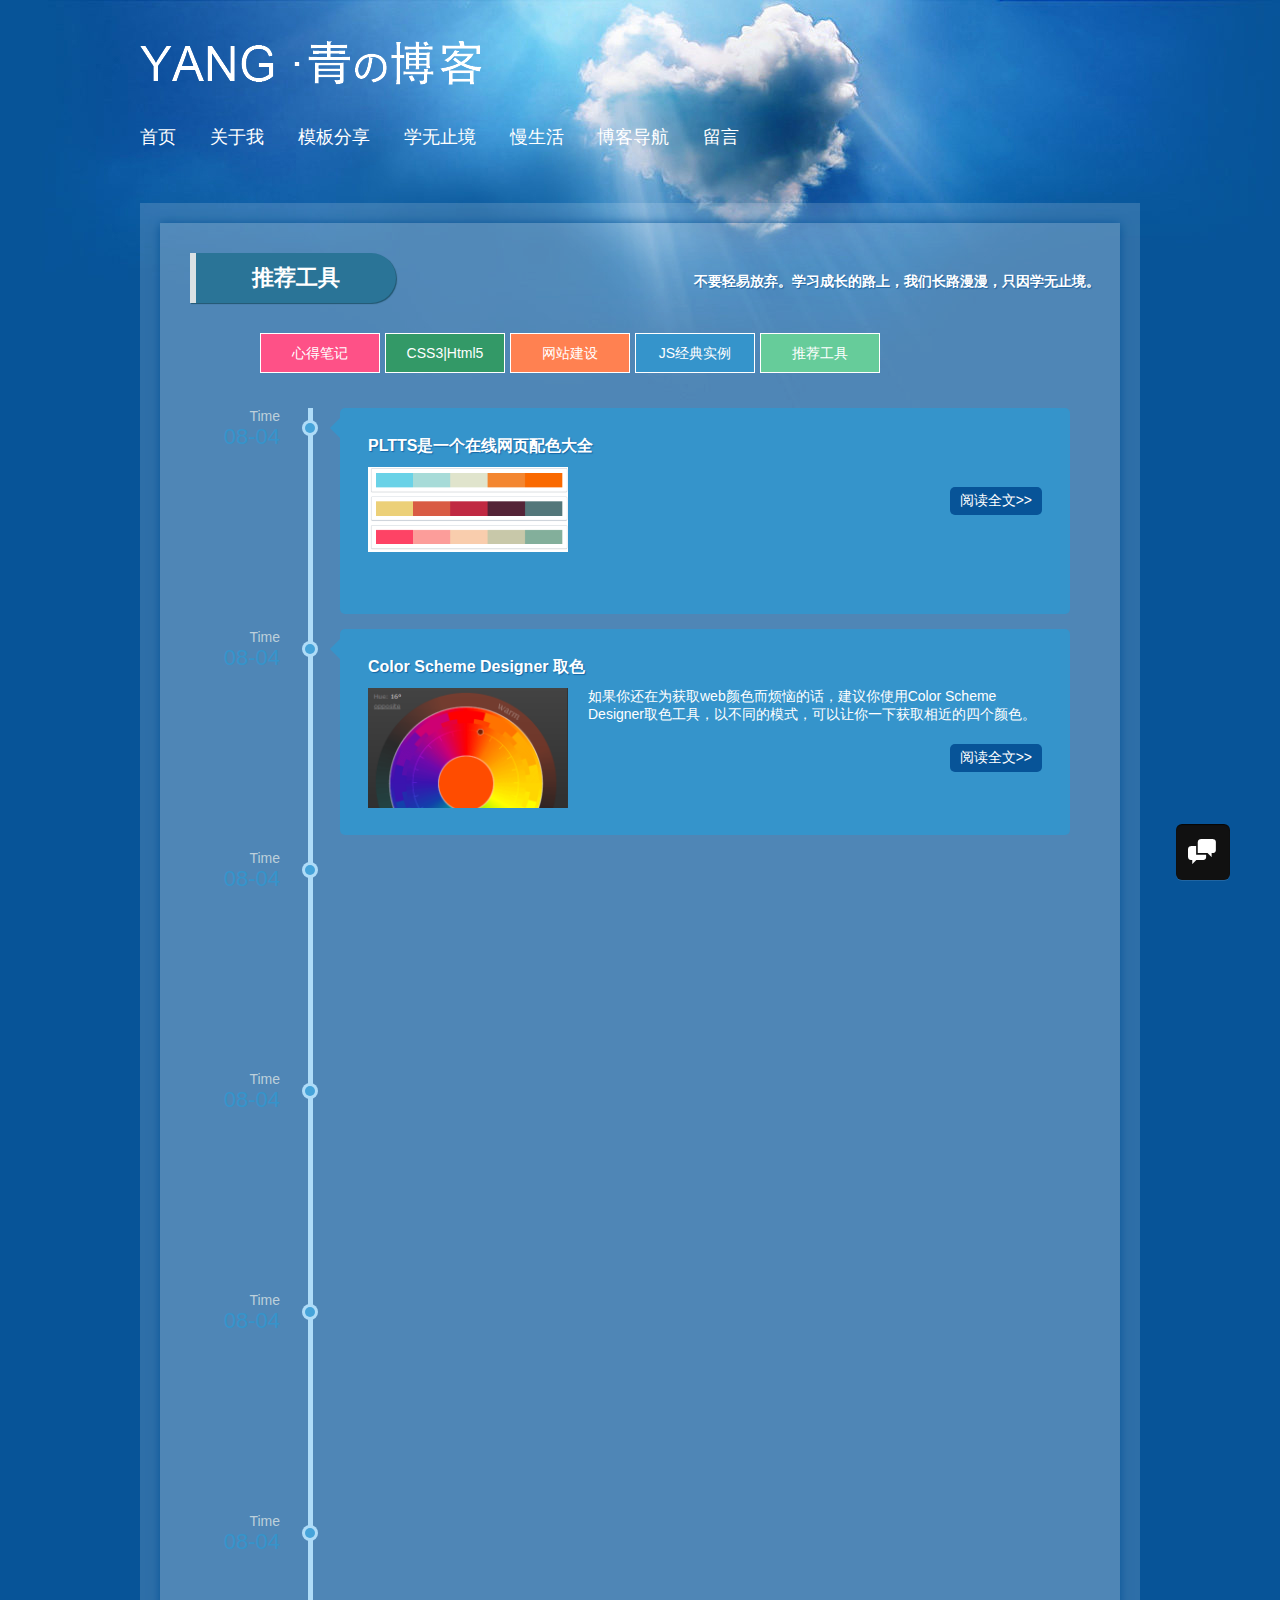
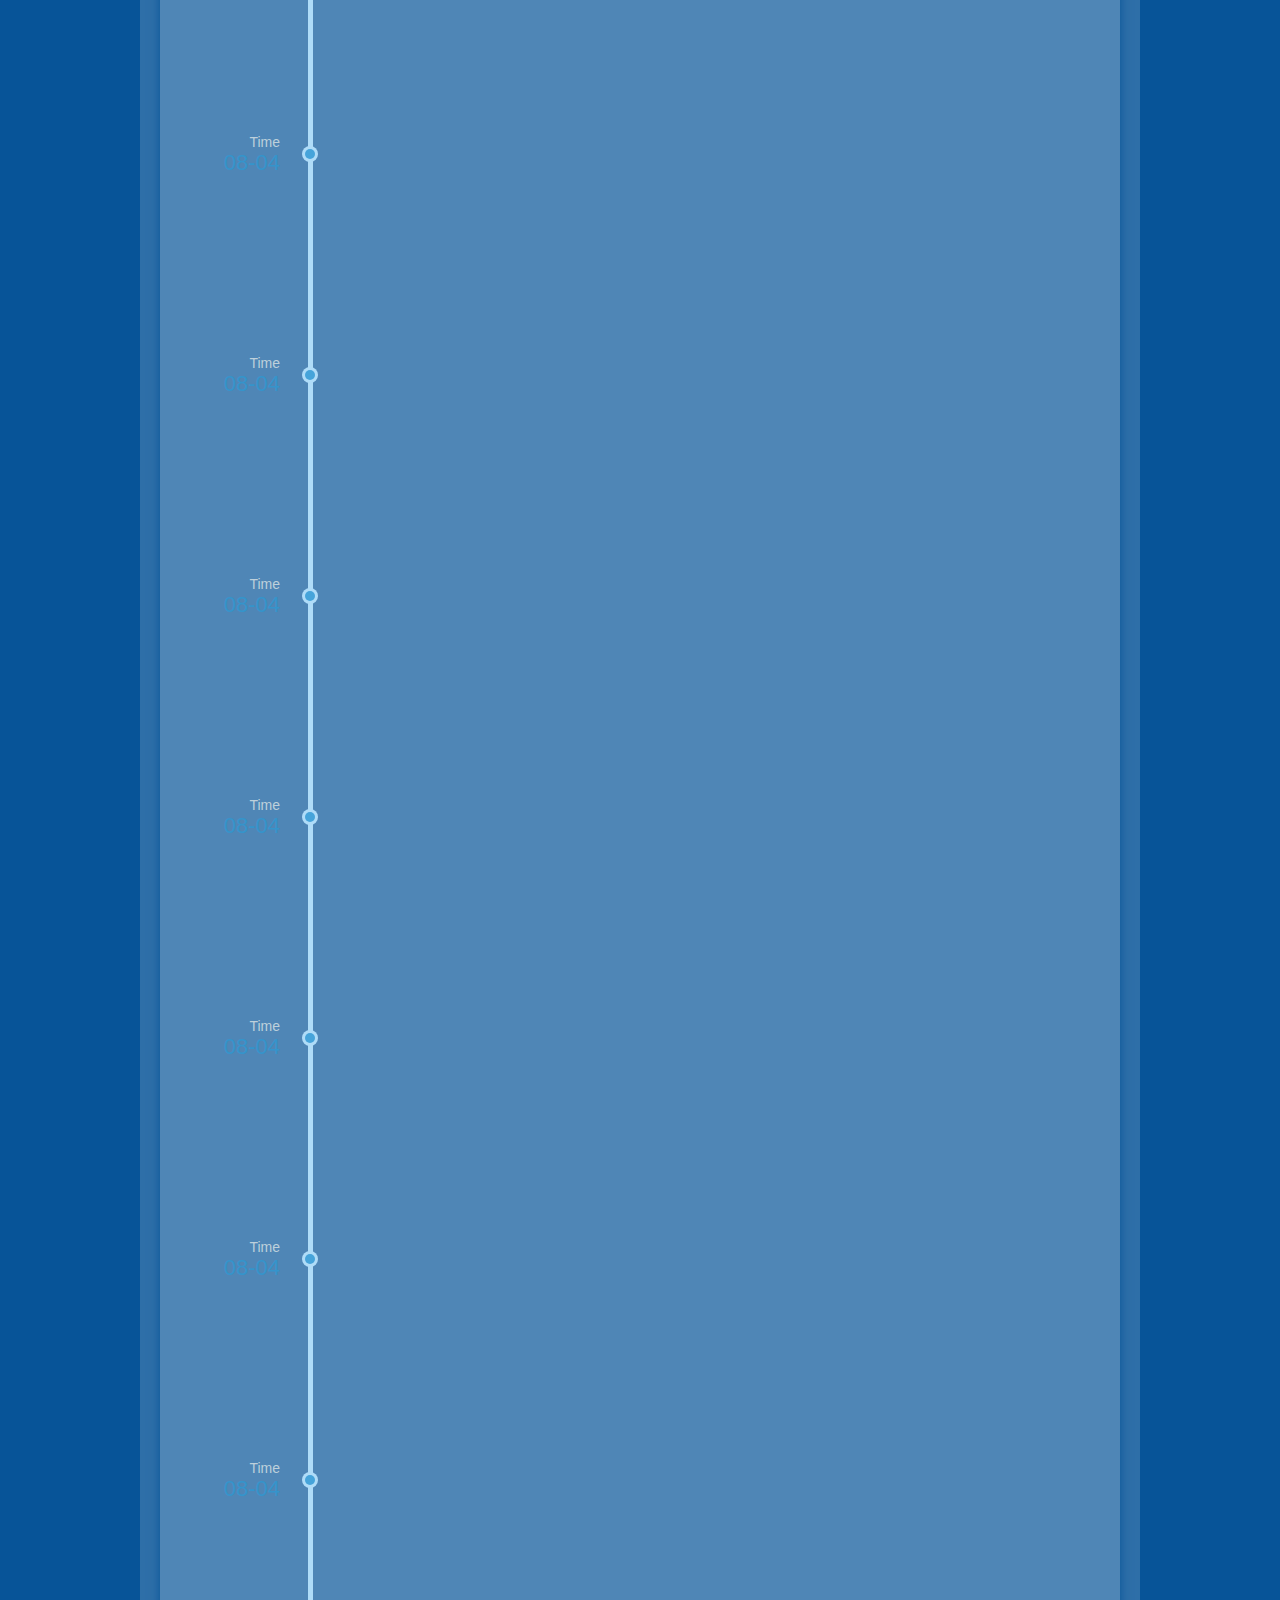
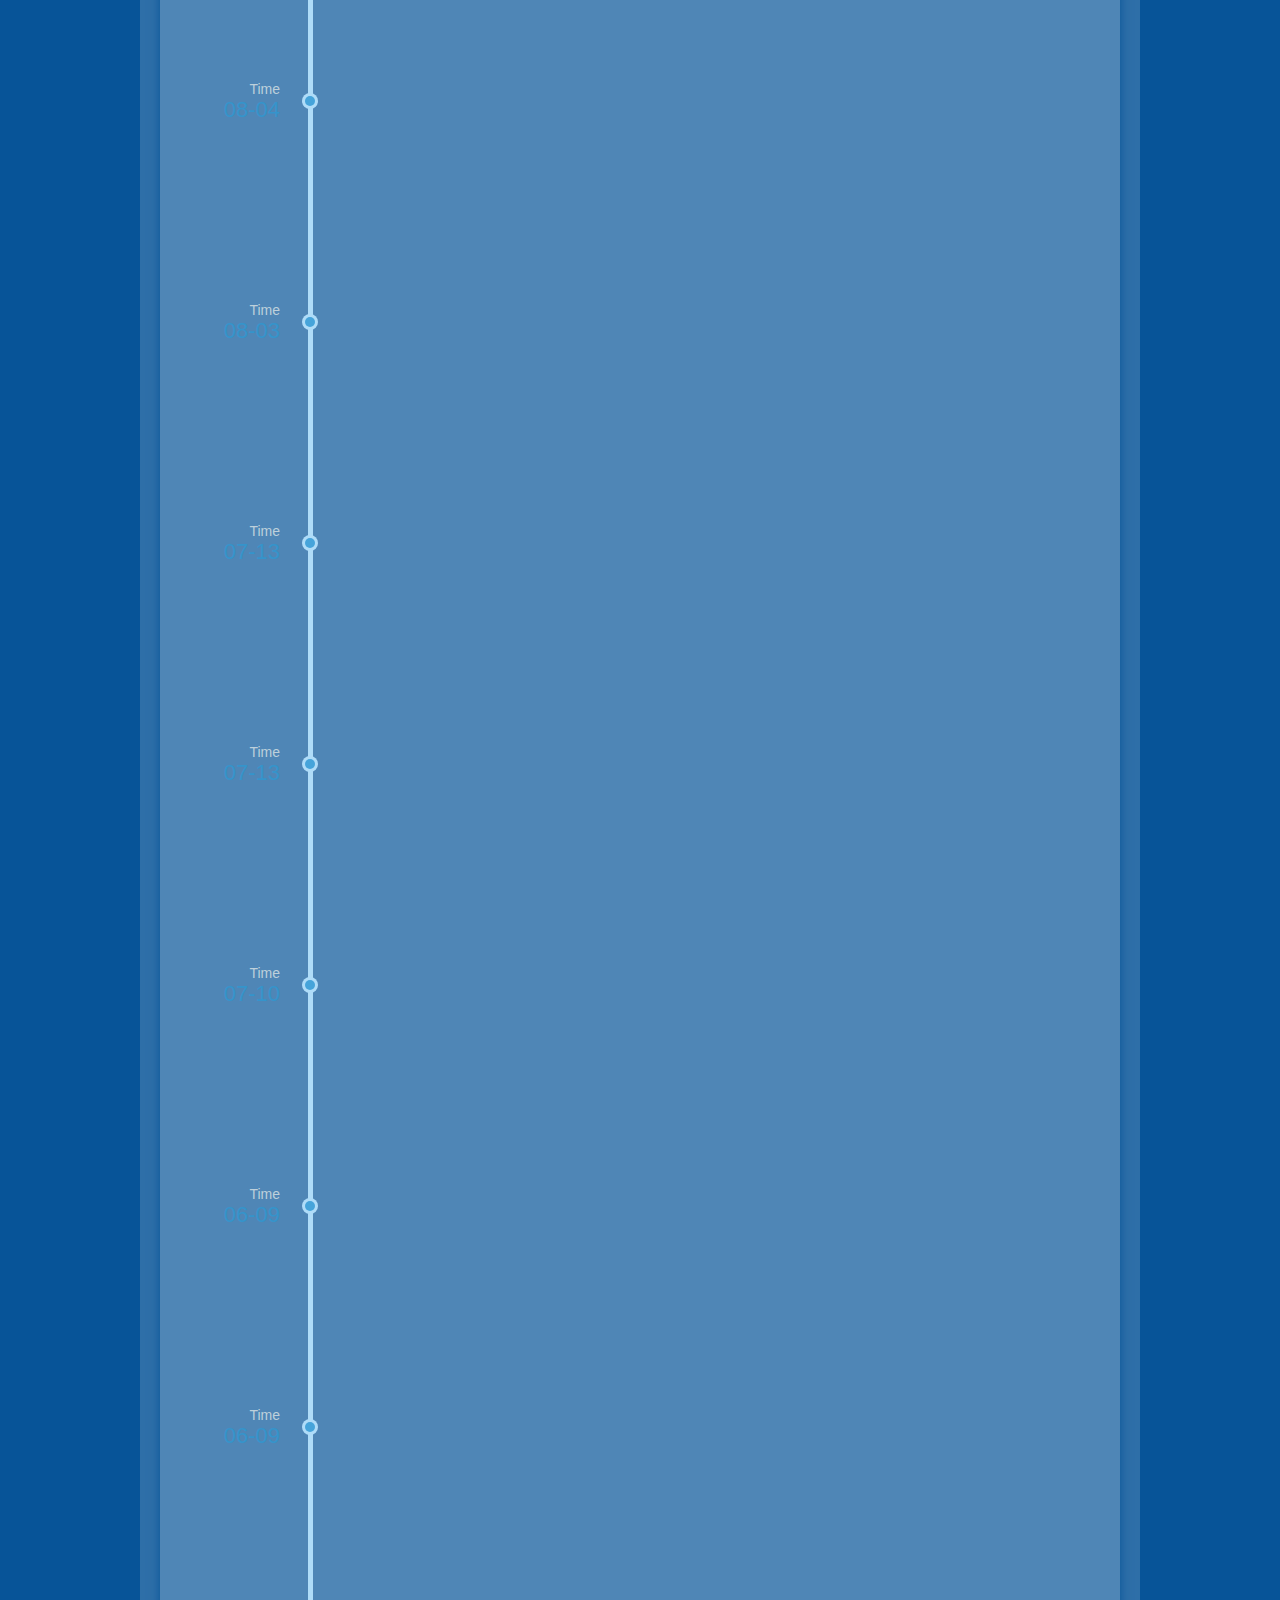
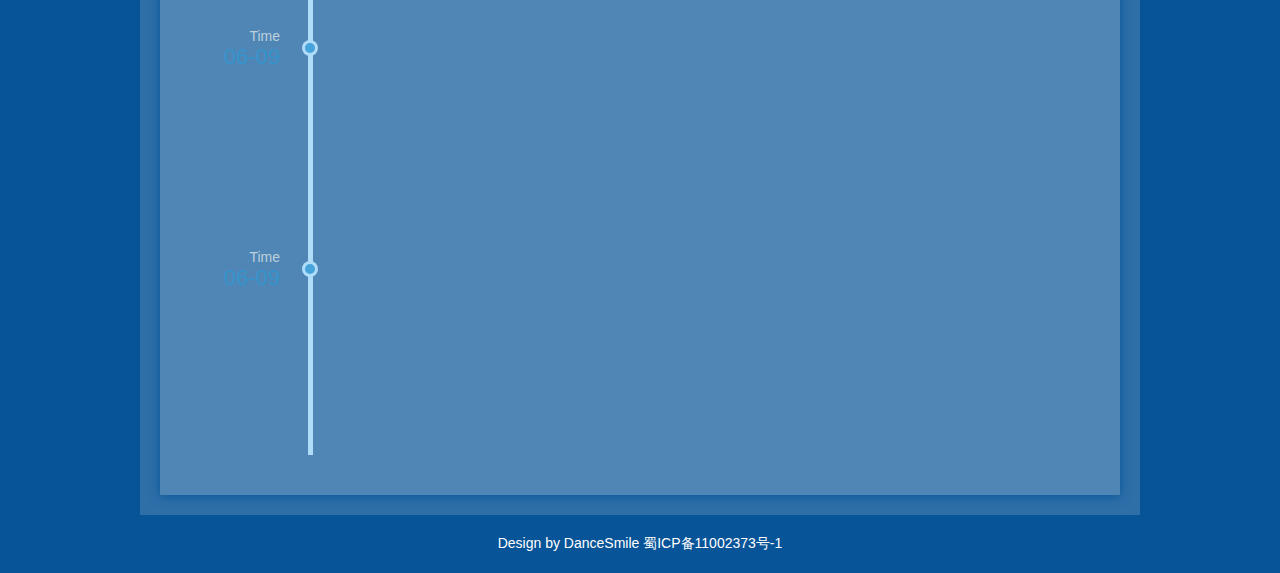
<file: index.html>
<!doctype html>
<html>
<head>
<meta charset="utf-8">
<title>推荐工具 - 一个站在web前端设计师个人博客网站</title>
<meta name="keywords" content="css3,html5" />
<meta name="description" content="html5 css3 教程案例工具分享" />
<meta name="viewport" content="width=device-width, initial-scale=1.0">
<link href="./css/base.css" rel="stylesheet">
<link href="./css/learn.css" rel="stylesheet">
<link href="./css/main.css" rel="stylesheet">
<!--[if lt IE 9]>
<script src="./js/modernizr.js"></script>
<![endif]-->
<script src="./js/scrollReveal.js"></script>
<!-- 返回顶部调用 begin -->
<link href="./css/lrtk.css" rel="stylesheet" />
<script type="text/javascript" src="/js/jquery-1.11.3.min.js"></script>
<script type="text/javascript" src="/js/main.js"></script>
<!-- 返回顶部调用 end-->
</head>
<body>
<header>
  <div class="logo"  data-scroll-reveal="enter right over 1s">
<a href="/"><img src="./images/logo.png"></a></div>
  <nav class="topnav" >
<a href="./index.html"><span>首页</span><span class="en">Home</span></a>
<a href="./about.html"><span>关于我</span><span class="en">About</span></a>
<a href="/download/" ><span>模板分享</span><span class="en">share</span></a>
<a href="/jstt/" ><span>学无止境</span><span class="en">Learn</span></a>
<a href="/news/" ><span>慢生活</span><span class="en">Life</span></a>
<a href="/link.html" target="_blank"><span>博客导航</span><span class="en">blogs</span></a>
<a href="/e/tool/gbook/?bid=1"><span>留言</span><span class="en">Saying</span></a>
</nav>
</header>
<article>
  <div class="container">
   <h2 class="ctitle"><b>推荐工具</b> <span>不要轻易放弃。学习成长的路上，我们长路漫漫，只因学无止境。</span></h2>
    <div class="rnav">
      <ul>
        <li><a href="/jstt/bj/">心得笔记</a></li>
        <li><a href="/jstt/css3/">CSS3|Html5</a></li>
        <li><a href="/jstt/web/">网站建设</a></li>
        <li><a href="/news/jsex/">JS经典实例</a></li>
        <li><a href="/jstt/t/">推荐工具</a></li>
      </ul>
    </div>
    <ul class="cbp_tmtimeline">    
     

<li>
        <time class="cbp_tmtime"><span>Time</span> <span>08-04</span></time>
        <div class="cbp_tmicon"></div>
        <div class="cbp_tmlabel" data-scroll-reveal="enter right over 1s" >
          <h2>PLTTS是一个在线网页配色大全</h2>
          <p><span class="blogpic"><a href="http://pltts.me/" title="PLTTS是一个在线网页配色大全"><img src="./images/pltts.png" alt="PLTTS是一个在线网页配色大全" /></a></span></p>
          <a href="http://pltts.me/" target="_blank" class="readmore">阅读全文&gt;&gt;</a> </div>
      </li>



<li>
        <time class="cbp_tmtime"><span>Time</span> <span>08-04</span></time>
        <div class="cbp_tmicon"></div>
        <div class="cbp_tmlabel" data-scroll-reveal="enter right over 1s" >
          <h2>Color Scheme Designer 取色</h2>
          <p><span class="blogpic"><a href="http://colorschemedesigner.com/" title="Color Scheme Designer 取色"><img src="./images/des.png" alt="Color Scheme Designer 取色" /></a></span>如果你还在为获取web颜色而烦恼的话，建议你使用Color Scheme Designer取色工具，以不同的模式，可以让你一下获取相近的四个颜色。</p>
          <a href="http://colorschemedesigner.com/" target="_blank" class="readmore">阅读全文&gt;&gt;</a> </div>
      </li>



<li>
        <time class="cbp_tmtime"><span>Time</span> <span>08-04</span></time>
        <div class="cbp_tmicon"></div>
        <div class="cbp_tmlabel" data-scroll-reveal="enter right over 1s" >
          <h2>CSS3 Multi Column 布局</h2>
          <p><span class="blogpic"><a href="http://www.aaronlumsden.com/multicol/" title="CSS3 Multi Column 布局"><img src="./images/d63cb7826f318be5155ca326b8e9fcd4.png" alt="CSS3 Multi Column 布局" /></a></span>CSS3 Multi Column一个多列属性设置工具。</p>
          <a href="http://www.aaronlumsden.com/multicol/" target="_blank" class="readmore">阅读全文&gt;&gt;</a> </div>
      </li>



<li>
        <time class="cbp_tmtime"><span>Time</span> <span>08-04</span></time>
        <div class="cbp_tmicon"></div>
        <div class="cbp_tmlabel" data-scroll-reveal="enter right over 1s" >
          <h2>CSS Load是一款纯代码制作loading的工具</h2>
          <p><span class="blogpic"><a href="http://cssload.net/" title="CSS Load是一款纯代码制作loading的工具"><img src="./images/2b9e15f6b61b4032ce5107f4131a81f8.png" alt="CSS Load是一款纯代码制作loading的工具" /></a></span>CSS Load是一款纯代码制作loading的工具</p>
          <a href="http://cssload.net/" target="_blank" class="readmore">阅读全文&gt;&gt;</a> </div>
</li>



<li>
        <time class="cbp_tmtime"><span>Time</span> <span>08-04</span></time>
        <div class="cbp_tmicon"></div>
        <div class="cbp_tmlabel" data-scroll-reveal="enter right over 1s" >
          <h2>CSS triangle generator制作三角形</h2>
          <p><span class="blogpic"><a href="http://apps.eky.hk/css-triangle-generator/" title="CSS triangle generator制作三角形"><img src="./images/8f548aad335ddad4c080032505e1ae82.png" alt="CSS triangle generator制作三角形" /></a></span>CSS triangle generator一款在线制作三角图形工具。</p>
          <a href="http://apps.eky.hk/css-triangle-generator/" target="_blank" class="readmore">阅读全文&gt;&gt;</a> </div>
      </li>



<li>
        <time class="cbp_tmtime"><span>Time</span> <span>08-04</span></time>
        <div class="cbp_tmicon"></div>
        <div class="cbp_tmlabel" data-scroll-reveal="enter right over 1s" >
          <h2>3D CSS Text</h2>
          <p><span class="blogpic"><a href="http://www.3dcsstext.com/" title="3D CSS Text"><img src="./images/a59c22fa5b3b5c04a4534e217445b0f5.png" alt="3D CSS Text" /></a></span>3D文本,3D CSS Text是一个用来制作不同角度下的3D文字效果。</p>
          <a href="http://www.3dcsstext.com/" target="_blank" class="readmore">阅读全文&gt;&gt;</a> </div>
      </li>



<li>
        <time class="cbp_tmtime"><span>Time</span> <span>08-04</span></time>
        <div class="cbp_tmicon"></div>
        <div class="cbp_tmlabel" data-scroll-reveal="enter right over 1s" >
          <h2>border-image工具</h2>
          <p><span class="blogpic"><a href="http://border-image.com/" title="border-image工具"><img src="./images/0f3f67968d4a295c72d3db21ddb04188.png" alt="border-image工具" /></a></span>border-image-generator就是border-image的一款运用工具，使用这款工具，能轻松的用好border-image属性。</p>
          <a href="http://border-image.com/" target="_blank" class="readmore">阅读全文&gt;&gt;</a> </div>
      </li>



<li>
        <time class="cbp_tmtime"><span>Time</span> <span>08-04</span></time>
        <div class="cbp_tmicon"></div>
        <div class="cbp_tmlabel" data-scroll-reveal="enter right over 1s" >
          <h2>CSS Layout Generator</h2>
          <p><span class="blogpic"><a href="http://csslayoutgenerator.com/" title="CSS Layout Generator"><img src="./images/7ba6b5b029746978550740d30a849ae2.png" alt="CSS Layout Generator" /></a></span>CSS Layout Generator是一款布局生成工具，可以生成固定布局，流体布局等。</p>
          <a href="http://csslayoutgenerator.com/" target="_blank" class="readmore">阅读全文&gt;&gt;</a> </div>
      </li>



<li>
        <time class="cbp_tmtime"><span>Time</span> <span>08-04</span></time>
        <div class="cbp_tmicon"></div>
        <div class="cbp_tmlabel" data-scroll-reveal="enter right over 1s" >
          <h2>CSS3动画_liffect effect</h2>
          <p><span class="blogpic"><a href="http://ademilter.com/lab/liffect/" title="CSS3动画_liffect effect"><img src="./images/5adeb7aa217a18cbc3566a1a94f85187.png" alt="CSS3动画_liffect effect" /></a></span>css3的animation可以让我们不在依赖于javaScript的脚本就能实现一些动画效果，但这个属性的制作，时间点控制还是需要花时间去调试的，liffect effect可以说是一个css3 animation的动画库，里面涵盖了20多种动画效果，极其类似于jQuery Easing Plugin中的效果。</p>
          <a href="http://ademilter.com/lab/liffect/" target="_blank" class="readmore">阅读全文&gt;&gt;</a> </div>
      </li>



<li>
        <time class="cbp_tmtime"><span>Time</span> <span>08-04</span></time>
        <div class="cbp_tmicon"></div>
        <div class="cbp_tmlabel" data-scroll-reveal="enter right over 1s" >
          <h2>盒子阴影box-shadow</h2>
          <p><span class="blogpic"><a href="http://www.themeshock.com/css-drop-shadow/" title="盒子阴影box-shadow"><img src="./images/f42ace6c99e824fbfea6c7547d89a231.png" alt="盒子阴影box-shadow" /></a></span>这款工具可以在线直接生成七种不同类型的阴影效果，这七种也是常见的不同阴影效果。</p>
          <a href="http://www.themeshock.com/css-drop-shadow/" target="_blank" class="readmore">阅读全文&gt;&gt;</a> </div>
      </li>



<li>
        <time class="cbp_tmtime"><span>Time</span> <span>08-04</span></time>
        <div class="cbp_tmicon"></div>
        <div class="cbp_tmlabel" data-scroll-reveal="enter right over 1s" >
          <h2>Color Schemes and Color Palettes</h2>
          <p><span class="blogpic"><a href="http://www.colorcombos.com/combolibrary.html" title="Color Schemes and Color Palettes"><img src="./images/5fff666d65c1e864a8c7ffe2fb40cd14.png" alt="Color Schemes and Color Palettes" /></a></span>Color Schemes and Color Palettes提供了各种web的配色方案和颜色面板</p>
          <a href="http://www.colorcombos.com/combolibrary.html" target="_blank" class="readmore">阅读全文&gt;&gt;</a> </div>
      </li>



<li>
        <time class="cbp_tmtime"><span>Time</span> <span>08-04</span></time>
        <div class="cbp_tmicon"></div>
        <div class="cbp_tmlabel" data-scroll-reveal="enter right over 1s" >
          <h2>Webarti CSS3 Button Maker</h2>
          <p><span class="blogpic"><a href="http://www.bestcssbuttongenerator.com" title="Webarti CSS3 Button Maker"><img src="./images/61d9b7adc5d16c019e5ccaf6c6fb05c8.png" alt="Webarti CSS3 Button Maker" /></a></span>Webarti CSS3 Button Maker是一款非常强大的按钮在线生成工具，他提供了很多种不同按钮效果让你参考，可以说只需选择就能制作出自己需要的按钮，思考的时间都不用你花了。</p>
          <a href="http://www.bestcssbuttongenerator.com" target="_blank" class="readmore">阅读全文&gt;&gt;</a> </div>
      </li>


	  <li>
        <time class="cbp_tmtime"><span>Time</span> <span>08-04</span></time>
        <div class="cbp_tmicon"></div>
        <div class="cbp_tmlabel" data-scroll-reveal="enter right over 1s" >
          <h2>按钮在线生成工具Button Maker</h2>
          <p><span class="blogpic"><a href="http://css-tricks.com/examples/ButtonMaker/" title="按钮在线生成工具Button Maker"><img src="./images/65db80fe7c29fc65c90eb20ec30f2994.png" alt="按钮在线生成工具Button Maker" /></a></span>Button Maker是CSS-TRICKS提供的一款在线生成Buttons的工具，可以根据工具上的参数，定制适合自己需要的Button</p>
          <a href="http://css-tricks.com/examples/ButtonMaker/" target="_blank" class="readmore">阅读全文&gt;&gt;</a> </div>
      </li>



<li>
        <time class="cbp_tmtime"><span>Time</span> <span>08-04</span></time>
        <div class="cbp_tmicon"></div>
        <div class="cbp_tmlabel" data-scroll-reveal="enter right over 1s" >
          <h2>CSS3 Maker 在线生成代码</h2>
          <p><span class="blogpic"><a href="http://www.css3maker.com" title="CSS3 Maker 在线生成代码"><img src="./images/2b6c100c8fd1f502a16899f1f1e0af90.png" alt="CSS3 Maker 在线生成代码" /></a></span>CSS3 Maker提供了10个最为常用的CSS3属性在线生成工具，比如说border-radius、gradient、transfrom、animation、transition、rgba、text-shadow、box-shadow、text rotation和@font-face。同样的你可以在线设置相关属性参数，了解浏览器对其的支持性，最方便的</p>
          <a href="http://www.css3maker.com" target="_blank" class="readmore">阅读全文&gt;&gt;</a> </div>
      </li>



<li>
        <time class="cbp_tmtime"><span>Time</span> <span>08-03</span></time>
        <div class="cbp_tmicon"></div>
        <div class="cbp_tmlabel" data-scroll-reveal="enter right over 1s" >
          <h2>在线演示</h2>
          <p><span class="blogpic"><a href="/web/newlist.html" title="在线演示"><img src="./images/f21c554fca178c683a720ab24f61f8e5.png" alt="在线演示" /></a></span>这是一个在线演示页面，一些网站没有提供demo或者在线编辑的功能，可以使用这个在线演示页面方便把代码copy下来测试。</p>
          <a href="/web/newlist.html" target="_blank" class="readmore">阅读全文&gt;&gt;</a> </div>
      </li>



<li>
        <time class="cbp_tmtime"><span>Time</span> <span>07-13</span></time>
        <div class="cbp_tmicon"></div>
        <div class="cbp_tmlabel" data-scroll-reveal="enter right over 1s" >
          <h2>Ui Parade免费的UI在线设计工具</h2>
          <p><span class="blogpic"><a href="/jstt/t/2013-07-13/377.html" title="Ui Parade免费的UI在线设计工具"><img src="./images/65ad89e2817f1782b807f30468d56cde.jpg" alt="Ui Parade免费的UI在线设计工具" /></a></span>Ui Parade工具是一组免费的在线设计的应用程序，用很少的编码知识就能让您可以轻松地创建自定义的UI元素（按钮、表单、图标、丝带），你也可以下载你的作品在您的网站和在线应用程序使用。</p>
          <a href="/jstt/t/2013-07-13/377.html" target="_blank" class="readmore">阅读全文&gt;&gt;</a> </div>
      </li>



<li>
        <time class="cbp_tmtime"><span>Time</span> <span>07-13</span></time>
        <div class="cbp_tmicon"></div>
        <div class="cbp_tmlabel" data-scroll-reveal="enter right over 1s" >
          <h2>分享一个在线用css3生成气泡的工具CSS ARROW PLEASE!</h2>
          <p><span class="blogpic"><a href="/jstt/t/2013-07-13/376.html" title="分享一个在线用css3生成气泡的工具CSS ARROW PLEASE!"><img src="./images/bc85455c3b6c1a3bc7da56a813c7d96e.jpg" alt="分享一个在线用css3生成气泡的工具CSS ARROW PLEASE!" /></a></span>CSS ARROW PLEASE 是一个在线生成气泡的工具，你可以在线制作一个你需要的气泡，可以调整宽度大小、箭头方向，边框属性等</p>
          <a href="/jstt/t/2013-07-13/376.html" target="_blank" class="readmore">阅读全文&gt;&gt;</a> </div>
      </li>



<li>
        <time class="cbp_tmtime"><span>Time</span> <span>07-10</span></time>
        <div class="cbp_tmicon"></div>
        <div class="cbp_tmlabel" data-scroll-reveal="enter right over 1s" >
          <h2>html5为网页创建文档纲要 Document outline</h2>
          <p><span class="blogpic"><a href="/jstt/t/2013-07-10/369.html" title="html5为网页创建文档纲要 Document outline"><img src="./images/878d40310e2d7d409edb494022b666d9.jpg" alt="html5为网页创建文档纲要 Document outline" /></a></span>html5定义了一组规则，用于说明如何为网页创建文档纲要（document outline）。网页的纲要能够提供很多便利，浏览器可以让你从纲要中的一处跳到另一处。设计工具可以让你通过纲要视图中的拖放来重排区块，搜索引擎可以使用纲要构建更好的页面预览。</p>
          <a href="/jstt/t/2013-07-10/369.html" target="_blank" class="readmore">阅读全文&gt;&gt;</a> </div>
      </li>



<li>
        <time class="cbp_tmtime"><span>Time</span> <span>06-09</span></time>
        <div class="cbp_tmicon"></div>
        <div class="cbp_tmlabel" data-scroll-reveal="enter right over 1s" >
          <h2>DIY拖拽就能创建HTML5网站的建站平台</h2>
          <p><span class="blogpic"><a href="/jstt/t/2013-06-09/185.html" title="DIY拖拽就能创建HTML5网站的建站平台"><img src="./images/b6f595f09dd0317cad1fbd55c6db2030.jpg" alt="DIY拖拽就能创建HTML5网站的建站平台" /></a></span>Wix是一家老网站，早在 Tumblr 出现之前，Wix 可能是为数不多的几家可以帮助普通人创建精美网站的平台。它成立于 2006 年，支持用户在自己的网站中嵌入 Flash 和各种插件。</p>
          <a href="/jstt/t/2013-06-09/185.html" target="_blank" class="readmore">阅读全文&gt;&gt;</a> </div>
      </li>



<li>
        <time class="cbp_tmtime"><span>Time</span> <span>06-09</span></time>
        <div class="cbp_tmicon"></div>
        <div class="cbp_tmlabel" data-scroll-reveal="enter right over 1s" >
          <h2>Diagramo：HTML5 的流程图设计工具</h2>
          <p><span class="blogpic"><a href="/jstt/t/2013-06-09/183.html" title="Diagramo：HTML5 的流程图设计工具"><img src="./images/2876be3437a47b132af1cb93e5f070b8.png" alt="Diagramo：HTML5 的流程图设计工具" /></a></span>Diagramo 是一个用纯 HTML5 的 Canvas 实现的流程图软件，无需 Flash、Java 和插件支持，可导出图表到 SVG、GIF 和 JPEG 格式。</p>
          <a href="/jstt/t/2013-06-09/183.html" target="_blank" class="readmore">阅读全文&gt;&gt;</a> </div>
      </li>



<li>
        <time class="cbp_tmtime"><span>Time</span> <span>06-09</span></time>
        <div class="cbp_tmicon"></div>
        <div class="cbp_tmlabel" data-scroll-reveal="enter right over 1s" >
          <h2> CSS3 的全屏网页淡出隐藏过渡特效</h2>
          <p><span class="blogpic"><a href="/jstt/t/2013-06-09/182.html" title=" CSS3 的全屏网页淡出隐藏过渡特效"><img src="./images/6ad470d9a4ec64e8129058f8ce1d6818.png" alt=" CSS3 的全屏网页淡出隐藏过渡特效" /></a></span>向大家分享一个来自 Codrops 的基于 CSS3 实现的全屏网页过渡特效。页面初始布局是四个盒子，点击其中一个会扩张到全屏，其它的会淡出隐藏；关闭当前视图的时候又恢复到初始</p>
          <a href="/jstt/t/2013-06-09/182.html" target="_blank" class="readmore">阅读全文&gt;&gt;</a> </div>
      </li>



<li>
        <time class="cbp_tmtime"><span>Time</span> <span>06-09</span></time>
        <div class="cbp_tmicon"></div>
        <div class="cbp_tmlabel" data-scroll-reveal="enter right over 1s" >
          <h2>分享一个漂亮、免费和响应式HTML5网站模板</h2>
          <p><span class="blogpic"><a href="/jstt/t/2013-06-09/181.html" title="分享一个漂亮、免费和响应式HTML5网站模板"><img src="./images/e596d9e8f86fdee19feb9410cea7b992.png" alt="分享一个漂亮、免费和响应式HTML5网站模板" /></a></span>HTML5 Up! 是一个网站，创建和共享了一些非常好看并且免费的HTML5-CSS3模板。  所有模板都拥有响应式布局（可用于平板和手机用到了Skel.js）并且兼容所有主流浏览器。</p>
          <a href="/jstt/t/2013-06-09/181.html" target="_blank" class="readmore">阅读全文&gt;&gt;</a> </div>
      </li>







 
    </ul>
    <div class="page"></div>
  </div>
  </aside>
</article>
<div id="tbox"> <a id="togbook" href="/e/tool/gbook/?bid=1"></a> <a id="gotop" href="javascript:void(0)"></a> </div>
<footer> Design by DanceSmile <a href="/">蜀ICP备11002373号-1</a> </footer>
<script>
	if (!(/msie [6|7|8|9]/i.test(navigator.userAgent))){
		(function(){
			window.scrollReveal = new scrollReveal({reset: true});
		})();
	};
</script>
</body>
</html>
</file>
<file: css/base.css>
/* ����css */
* { margin: 0; padding: 0 }
body { font: 14px "΢���ź�", Arial, Helvetica, sans-serif; background: url(../images/top.jpg) no-repeat center top #075498; color: #fff }
img { border: 0; display: block }
ul, li { list-style: none; }
/*Ĭ��������ɫ */
a:link, a:visited, a:active { text-decoration: none; color: #fff }
a:hover { text-decoration: none; color: #fff; }
.clear { clear: both; }
.blank { height: 8px; overflow: hidden; width: 100%; margin: auto; clear: both }
.f_l { float: left }
.f_r { float: right }
/* header */
header, article, footer { width: 1000px; margin: auto; overflow: hidden }
.logo { margin: 40px 0 }
nav { margin-bottom: 40px }
nav a { position: relative; display: inline-block; font-size: 18px; margin-right: 30px }
.topnav a span:first-child { z-index: 2; display: block; }
.topnav a span:last-child { z-index: 1; display: block; color: #fff; opacity: 0; -webkit-transition: -webkit-transform 0.3s, opacity 0.3s; -moz-transition: -moz-transform 0.3s, opacity 0.3s; transition: transform 0.3s, opacity 0.3s; -webkit-transform: translateY(-100%); -moz-transform: translateY(-100%); transform: translateY(-100%); text-align: center }
.topnav a:hover span:last-child, .topnav a:focus span:last-child { opacity: 1; -webkit-transform: translateY(0%); -moz-transform: translateY(0%); transform: translateY(0%); }
.en { color: #fff; font-size: 12px; z-index: 1; display: block; }/* ie */
article { background: url(../images/articlebg.png) repeat; }
.container { background: url(../images/articlebg.png) repeat; overflow: hidden; margin: 20px; box-shadow: #075498 0px 1px 10px; }
footer { text-align: center; padding: 20px 0 }
.page{ margin:20px 0 ; text-align:center; width:100%;overflow: hidden;}
.page a b {color: #aee1ff;}
.page>b,.page a {margin: 0 2px;height: 26px;line-height: 26px;border-radius: 50%;width: 26px;text-align: center;display: inline-block}
.page a {margin: 0 2px;height: 26px;line-height: 26px;border-radius: 50%;width: 26px;text-align: center;display: inline-block}/* ���IE6 */
.page>b,.page a:hover{background: #2a455d;color: #FFF;}
.page a {color: #aee1ff;border: #89c9ef 1px solid}
.ctitle{ position:relative}
.ctitle b{font-size: 22px; margin-bottom: 20px; background: #2a7497; padding: 10px 0; width: 200px; text-align: center; border-radius: 0 30px 30px 0; box-shadow: #21566f 1px 1px 1px; border-left: #dae1e4 6px solid; display:block; margin:30px 0 0 30px}
.ctitle span{ float:right; font-size:14px; position:absolute; right:20px ; top:20px;text-shadow: rgba(7, 84, 152, 0.71) 1px 1px 1px;}
p.newsnav a {
    color: #4ce0b8;
}
</file>
<file: css/learn.css>
@charset "gb2312";
.rnav { }
.rnav { margin: 30px auto; overflow: hidden; overflow: hidden; padding-left: 100px }
.rnav li { width: 120px; text-align: center; display: inline-block; margin-bottom: 5px; margin-right: 5px; float: left; height: 40px; line-height: 38px; background: rgba(255,255,255,0.2) }
.rnav li a { color: #fff; display: block; -webkit-transition: all 1s; -moz-transition: all 1s; -o-transition: all 1s; transition: all 1s; border: #fff 1px solid }
.rnav ul li a:hover { background: #075498; }
.rnav li:nth-child(1) { background: #FE5187 }
.rnav li:nth-child(2) { background: #339967 }
.rnav li:nth-child(3) { background: #FF8151 }
.rnav li:nth-child(4) { background: #3594cb }
.rnav li:nth-child(5) { background: #66CC9A }
.rnav li:nth-child(6) { background: #079798 }
/* cbp_tmtimeline */
.cbp_tmtimeline { margin: 30px 0 0 0; padding: 0; list-style: none; position: relative; }
.cbp_tmtimeline:before { content: ''; position: absolute; top: 0; bottom: 0; width: 5px; background: #afdcf8; left: 158px; margin-left: -10px; }
.cbp_tmtimeline > li { position: relative; }
.cbp_tmtimeline > li .cbp_tmtime { display: block; width: 100px; padding-right: 30px; position: absolute; margin-left: 20px }
.cbp_tmtimeline > li .cbp_tmtime span { display: block; text-align: right; }
.cbp_tmtimeline > li .cbp_tmtime span:first-child { font-size: 14px; color: #bdd0db; }
.cbp_tmtimeline > li .cbp_tmtime span:last-child { font-size: 22px; color: #3594cb; }
.cbp_tmtimeline > li .cbp_tmlabel { margin: 0 50px 15px 180px; background: #3594cb; color: #fff; padding: 2em; position: relative; border-radius: 5px; height: 150px; }
.cbp_tmtimeline > li .cbp_tmlabel h2 { margin-top: 0px; padding: 0 0 10px 0; font-size: 16px; text-shadow: rgba(7, 84, 152, 0.71) 1px 1px 1px; }
.cbp_tmtimeline > li .cbp_tmlabel:after { right: 100%; border: solid transparent; content: " "; height: 0; width: 0; position: absolute; pointer-events: none; border-right-color: #3594cb; border-width: 10px; top: 10px; }
.cbp_tmtimeline > li .cbp_tmicon { width: 10px; height: 10px; font-family: 'ecoico'; speak: none; font-style: normal; font-weight: normal; font-variant: normal; text-transform: none; font-size: 1.4em; line-height: 40px; -webkit-font-smoothing: antialiased; position: absolute; color: #fff; background: #46a4da; border-radius: 50%; box-shadow: 0 0 0 3px #afdcf8; text-align: center; left: 170px; top: 15px; margin: 0 0 0 -25px; }
.blogpic { width: 200px; height: 120px; overflow: hidden; display: block; float: left; margin-right: 20px; }
.blogpic img { width: 100%; height: auto; margin: auto; }
a.readmore { background: #075498; color: #fff; padding: 5px 10px; float: right; margin: 20px 0 0 0; border-radius: 5px; }
.cbp_tmtimeline li .cbp_tmtime { -webkit-transition: all 1s; -moz-transition: all 1s; -o-transition: all 1s; }
.cbp_tmtimeline li:hover .cbp_tmicon { box-shadow: 0 0 0 3px #ececec; }
.cbp_tmtimeline li:hover .cbp_tmtime { background: #afdcf8; border-radius: 20px 0 0 20px; }
.cbp_tmtimeline li:hover .cbp_tmtime span { color: #075498; }
</file>
<file: css/main.css>
/*********************************Begin Media Queries****************************************/

/* for 960px or less */
@media screen and (max-width: 960px) {
}
/* for 768px or less */
@media screen and (max-width: 768px) {
}
/* for 480px or less */
@media screen and (max-width: 480px) {
body { background: #075498; }
header, article, footer { width: 100%; margin: auto; overflow: hidden }
.logo { margin: 20px 0; width: 100% }
.logo img { margin: auto; width: 80% }
nav { margin-bottom: 20px; }
.topnav a { display: inline-block; text-align: center; background: rgba(149, 199, 228, 0.27); margin: 5px; padding: 5px; width: 26%; }
.topnav a span:last-child { display: none; }
.cbp_tmtimeline > li .cbp_tmtime { display: none; }
.cbp_tmicon { display: none; }
.cbp_tmtimeline > li .cbp_tmlabel { margin: 10px; height: auto }
.cbp_tmtimeline:before { background: none; }
.blogpic { width: 100%; height: auto; }
.blogpic img { margin-bottom: 10px }
.blog figure { margin: 5px auto; width: 90%; overflow: hidden; }
.banner, .memorial_day, .ctitle span { display: none; }
a.readmore { display: block; text-align: center; float: none; }
.rnav { padding-left: 30px; }
.gbko { margin: 0px; padding: 5px }
.about_girl span img { display: none; }
.about_girl p { width: auto }
.about p img { margin: auto; width: 100%; height: auto; }
}
@media (min-width: 981px) {
}
</file>
<file: css/lrtk.css>
*html { background-image: url(about:blank); background-attachment: fixed; }/*���IE6�¹�������������*/
#tbox { width: 54px; float: right; position: fixed; right: 50px; bottom: 15px; _position: absolute; _bottom: auto; _top:expression(eval(document.documentElement.scrollTop+document.documentElement.clientHeight-this.offsetHeight-(parseInt(this.currentStyle.marginTop, 10)||0)-(parseInt(this.currentStyle.marginBottom, 10)||0)));
_margin-bottom: 15px; }/*���IE6�²����� position:fixed ������*/
#togbook, #gotop { width: 54px; height: 56px; display: block; background:url(../images/icons.png) no-repeat  #111 ;box-shadow: 0px 1px 0px rgba(255,255,255,.1), inset 0px 1px 1px rgba(0,0,0,.7); border-radius: 6px;}
#togbook { margin: 5px 0 ;background-position:10px -407px;}
#gotop {background-position:12px -365px;}
#togbook:hover, #gotop:hover { opacity: 0.5 }
</file>
